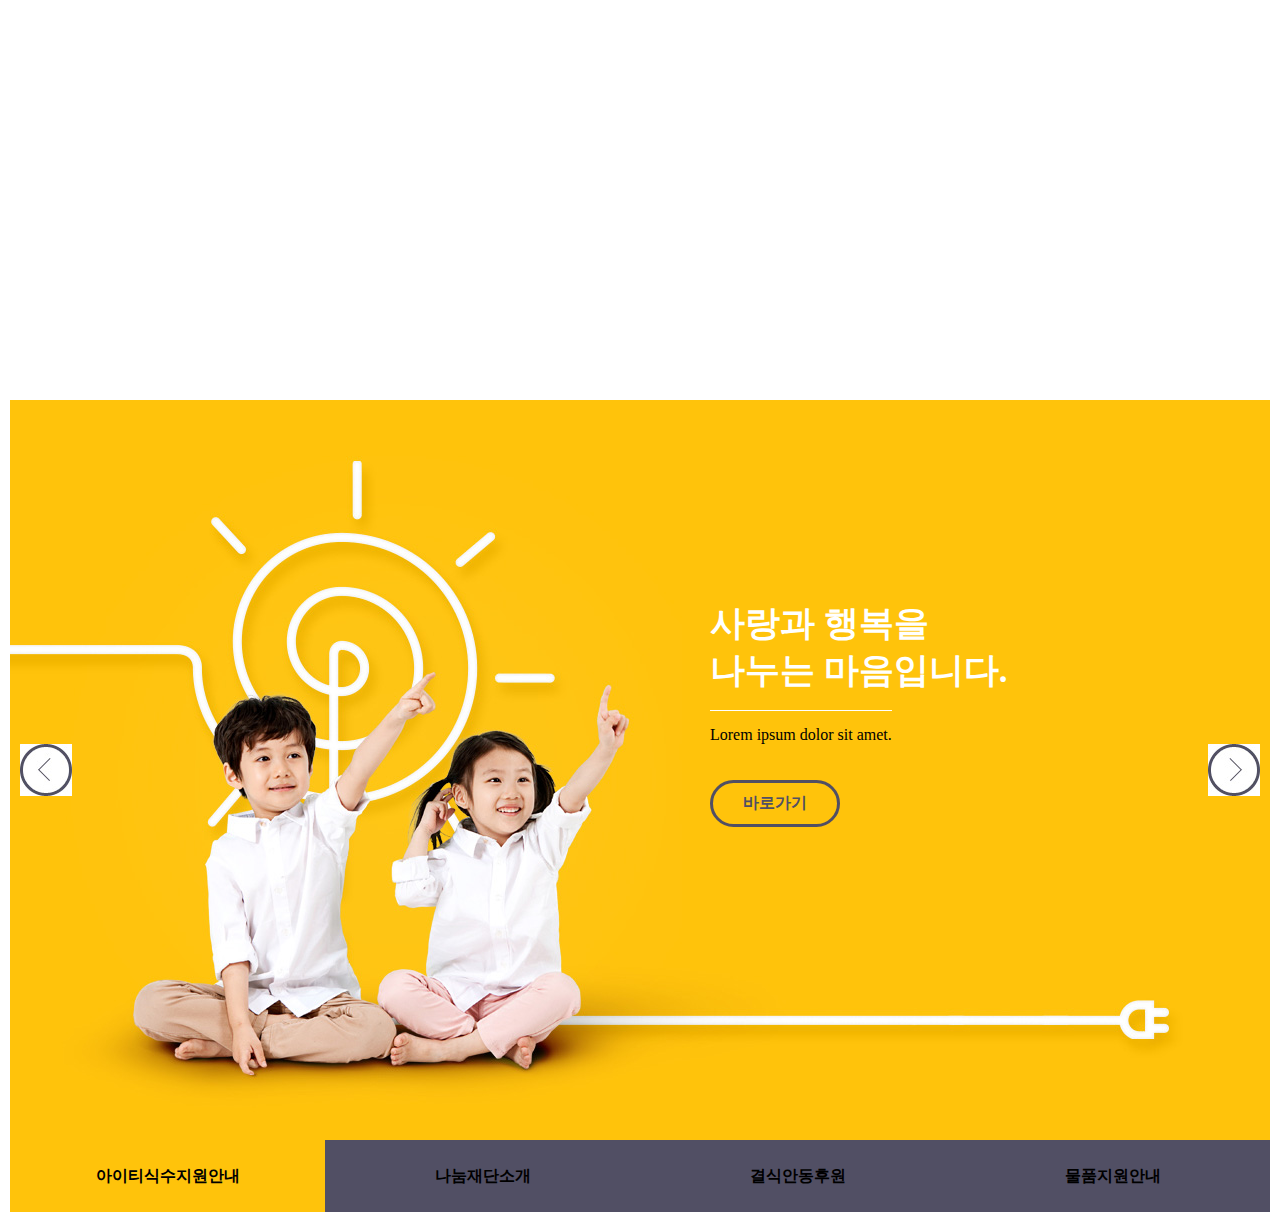
<file: 20190104_bxslider/index.html>
<!DOCTYPE html>
<html lang="ko">
<head>
	<meta charset="UTF-8">
	<title>bxslider</title>
	<link rel="stylesheet" href="./css/jquery.bxslider.css">
	<link rel="stylesheet" href="./css/reset.css">
	<script src="./js/jquery-3.3.1.min.js"></script>
	<script src="./js/jquery.bxslider.js"></script>
	<style>
		.bx-wrapper{box-shadow:none;border:none;margin-bottom:0;}
		.main_slider{width: 1260px;margin:0 auto;position: relative;}
		.main_slider li{height:740px;}
		.main_slider li h2{position: absolute;top:200px;left:700px;color:white;font-size:35px;}
		.main_slider li p{position: absolute;top:310px;left:700px;}
		.main_slider li p:before{content:"";border-top:1px solid white;display: block;padding-top:15px;}
		.main_slider li div.btn_more{position: absolute;top:380px;left:700px;
			font-weight:bold;border: 3px solid #514f64;color:#514f64;padding:10px 30px;border-radius:50px;cursor:pointer;transition:.3s

		}
		.main_slider li div.btn_more:hover{
			color:#fff;background:rgba(82,79,100,.3);
		}



		#prevBtn,#nextBtn{position: absolute;width:52px;height:52px;cursor:pointer;top:50%;transform:translateY(-50%);}
		#prevBtn{left:10px;}
		#nextBtn{right:10px;}

		.main_slider_pager{width: 1260px;margin:0 auto;}
		.bx-pager{width: 100%;}
		.bx-pager a{width:25%;display: block;float: left;line-height:72px;font-weight:bold;background: #514f64;text-align:center;}
		.bx-pager a.active{background: #ffc30b;}
	</style>
	<script>
		$(document).ready(function(){
			var mySlider = $('.slider').bxSlider({
			auto:true,
			controls:false,
			pagerCustom:'.bx-pager'
			});
			$("#prevBtn").on("click",function(){
				mySlider.goToPrevSlide();
			});
			$("#nextBtn").on("click",function(){
				mySlider.goToNextSlide();
			});


		});
	</script>
</head>
<body>
	<div style="height: 400px;"></div>
	<div class="wrapper">
		<div class="main_slider">
			<ul class="slider">
				<li>
					<img src="./images/main_slider01.jpg" alt="image01">
					<h2>사랑과 행복을<br>나누는 마음입니다.</h2>
					<p>Lorem ipsum dolor sit amet.</p>
					<div class="btn_more" 
					onclick="location.href='http://www.naver.com'">바로가기</div>

				</li>
				<li>
					<img src="./images/main_slider01.jpg" alt="image01">
					<h2>사랑과 행복을<br>나누는 마음2</h2>
					<p>Lorem ipsum dolor sit amet.</p>
					<div class="btn_more">바로가기</div>
				</li>
				<li>
					<img src="./images/main_slider01.jpg" alt="image01">
					<h2>사랑과 행복을<br>나누는 마음3</h2>
					<p>Lorem ipsum dolor sit amet.</p>
					<div class="btn_more">바로가기</div>
				</li>
				<li>
					<img src="./images/main_slider01.jpg" alt="image01">
					<h2>사랑과 행복을<br>나누는 마음4</h2>
					<p>Lorem ipsum dolor sit amet.</p>
					<div class="btn_more">바로가기</div>
				</li>
			</ul>
			<div id="prevBtn">
				<img src="./images/btn_left01.jpg" alt="이전버튼">
			</div>
			<div id="nextBtn">
				<img src="./images/btn_right01.jpg" alt="다음버튼">
			</div>
			<div class="main_slider_pager">
				<div class="bx-pager">
					<a href="#" data-slide-index="0">아이티식수지원안내</a>
					<a href="#" data-slide-index="1">나눔재단소개</a>
					<a href="#" data-slide-index="2">결식안동후원</a>
					<a href="#" data-slide-index="3">물품지원안내</a>
				</div>
			</div>
		</div>
	</div>
	
</body>
</html>
</file>
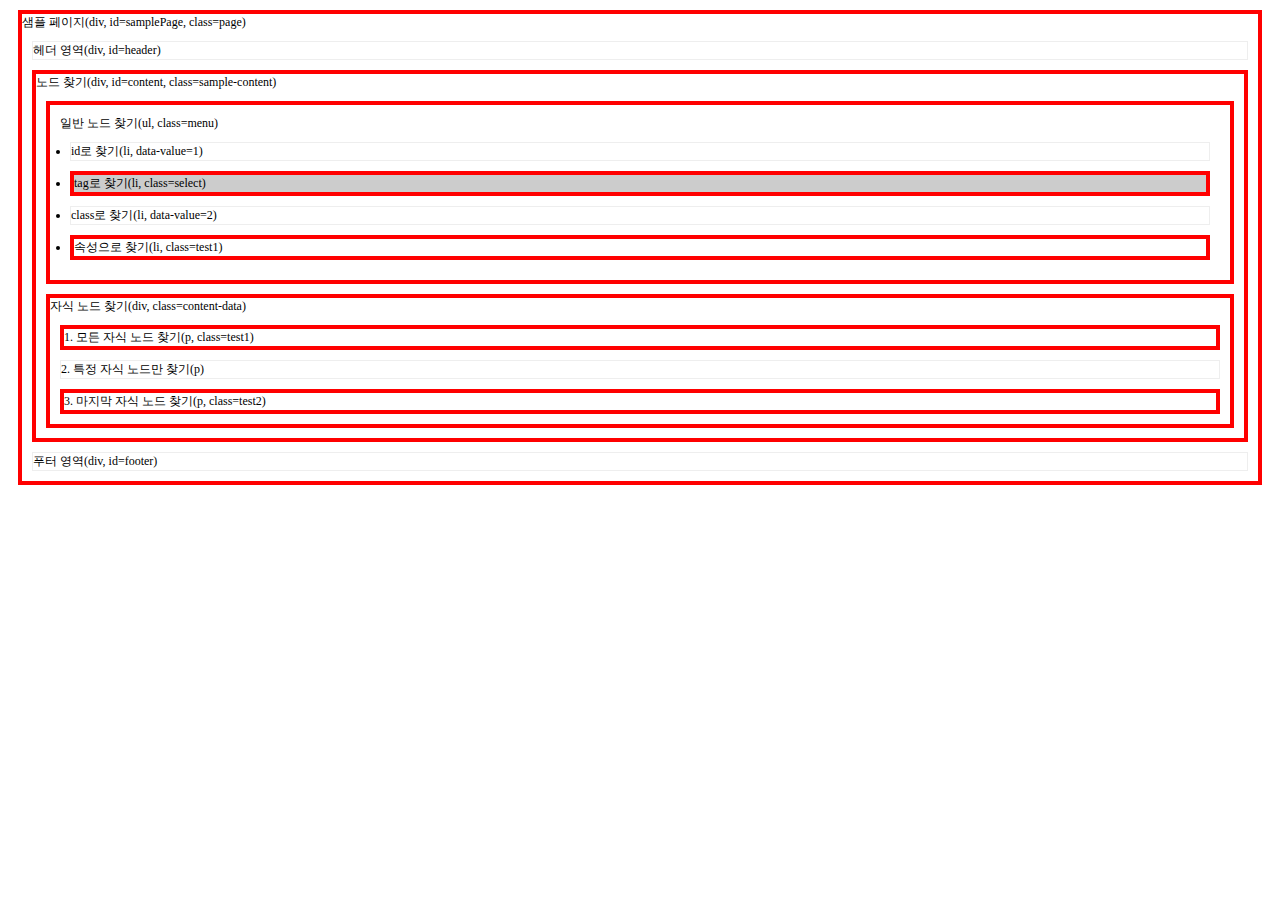
<file: 20190107_jquery/index.html>
<!DOCTYPE html>
<html lang="ko">
<head>
	<meta charset="UTF-8">
	<title>title</title>
	<style>
        body{
            font-size:9pt;
            font-family:"굴림";       
        }
        div, p, ul, li{
            border:1px #eeeeee solid;
            margin:10px;
        }
        ul {
         padding:10px;
        }
        li.select {
            background-color:#ccc;
        }
    </style>
    <script src="../js/jquery-3.3.1.min.js"></script>
    <script>
    	$(document).ready(function(){
    		$("*[class]").css("border","4px solid #f00");
    	});
    	// $("E[A]")
    	// $("E[A=V]") $("input[type=text]") $("div[class=han]")
    	// $("E[A^=V]") v로 시작하는단어
    	// $("E[A$=V]") english
    	// $("E[A*=V]")
    </script>
</head>
<body>
	<div id="samplePage" class="page" >
        샘플 페이지(div, id=samplePage, class=page)
        <div id="header">               
            헤더 영역(div, id=header)
        </div>
        <div id="content" class="sample-content">
            노드 찾기(div, id=content, class=sample-content)
            <ul class="menu">
                일반 노드 찾기(ul, class=menu)
                <li data-value="1">id로 찾기(li, data-value=1)</li>
                <li class="select">tag로 찾기(li, class=select)</li>
                <li data-value="2">class로 찾기(li, data-value=2)</li>
                <li class="test1">속성으로 찾기(li, class=test1)</li>
            </ul>
            <div class="content-data">
                자식 노드 찾기(div, class=content-data)
                <p class="test1">1. 모든 자식 노드 찾기(p, class=test1)</p>
                <p>2. 특정 자식 노드만 찾기(p)</p>
                <p class="test2">3. 마지막 자식 노드 찾기(p, class=test2)</p>
            </div>
        </div>
        <div id="footer">               
            푸터 영역(div, id=footer)
        </div>      
    </div>  
</body>
</html>
</file>
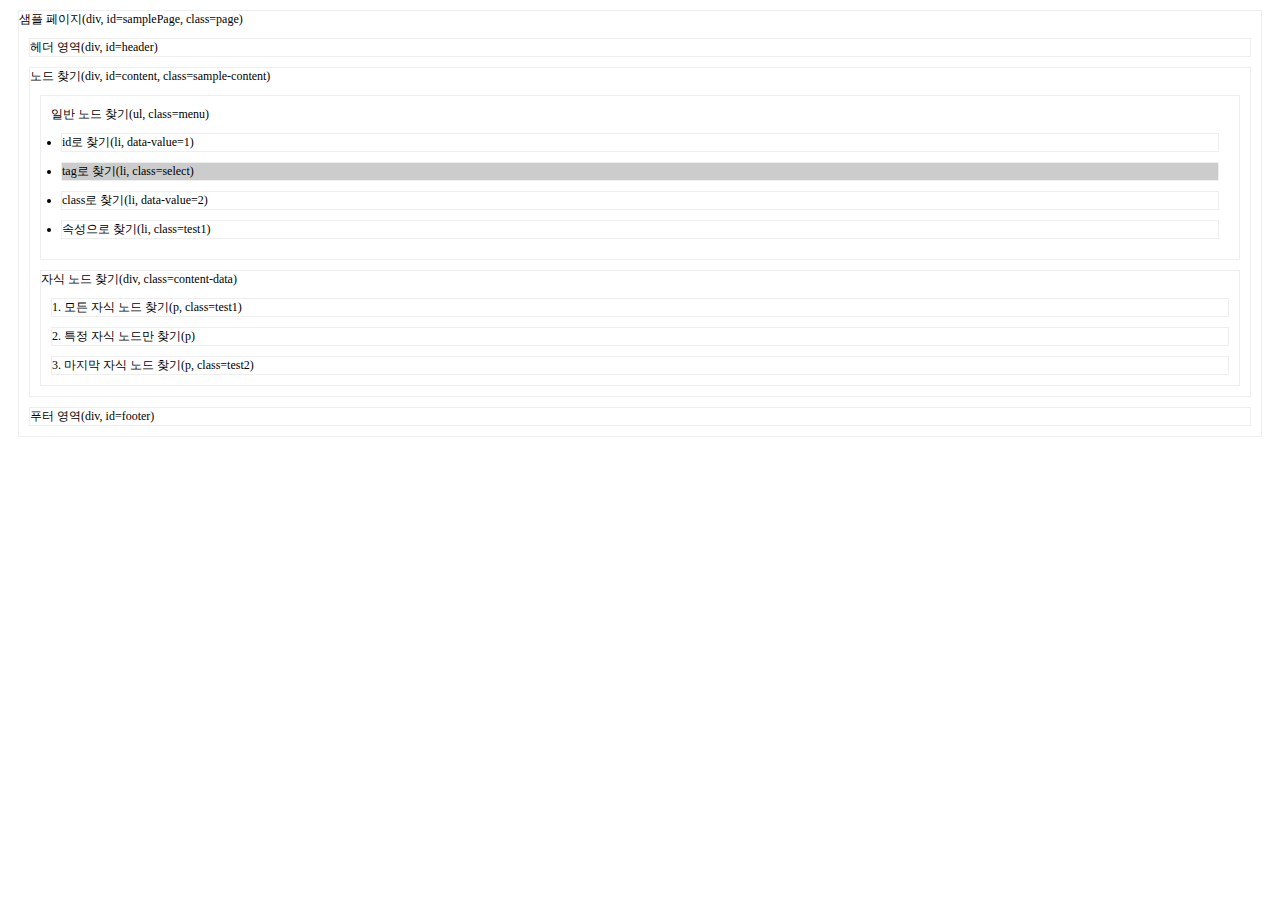
<file: 20190107_jquery/index01.html>
<!DOCTYPE html>
<html lang="ko">
<head>
	<meta charset="UTF-8">
	<title>title</title>
	<style>
        body{
            font-size:9pt;
            font-family:"굴림";       
        }
        div, p, ul, li{
            border:1px #eeeeee solid;
            margin:10px;
        }
        ul {
         padding:10px;
        }
        li.select {
            background-color:#ccc;
        }
    </style>
    <script src="../js/jquery-3.3.1.min.js"></script>
    <script>
		$(document).ready(function(){
			// $("ul.menu li").eq(1).css("border","4px solid #f00");

			// var $liList = $("ul.menu li");
			// var $li_1 = $liList.eq(1);
			// $li_1.css("border","4px solid #f00")

			// $("ul.menu li").get(1).style.border="4px solid #f00";
			// $("ul.menu li")[0].style.border="4px solid #f00";

			// $("ul.menu li").each(function(index){

			// 	$("ul.menu li").eq(index).css("border","4px solid #f00");
			// });
		});
    </script>
</head>
<body>
	<div id="samplePage" class="page" >
        샘플 페이지(div, id=samplePage, class=page)
        <div id="header">               
            헤더 영역(div, id=header)
        </div>
        <div id="content" class="sample-content">
            노드 찾기(div, id=content, class=sample-content)
            <ul class="menu">
                일반 노드 찾기(ul, class=menu)
                <li data-value="1">id로 찾기(li, data-value=1)</li>
                <li class="select">tag로 찾기(li, class=select)</li>
                <li data-value="2">class로 찾기(li, data-value=2)</li>
                <li class="test1">속성으로 찾기(li, class=test1)</li>
            </ul>
            <div class="content-data">
                자식 노드 찾기(div, class=content-data)
                <p class="test1">1. 모든 자식 노드 찾기(p, class=test1)</p>
                <p>2. 특정 자식 노드만 찾기(p)</p>
                <p class="test2">3. 마지막 자식 노드 찾기(p, class=test2)</p>
            </div>
        </div>
        <div id="footer">               
            푸터 영역(div, id=footer)
        </div>      
    </div>  
</body>
</html>
</file>
